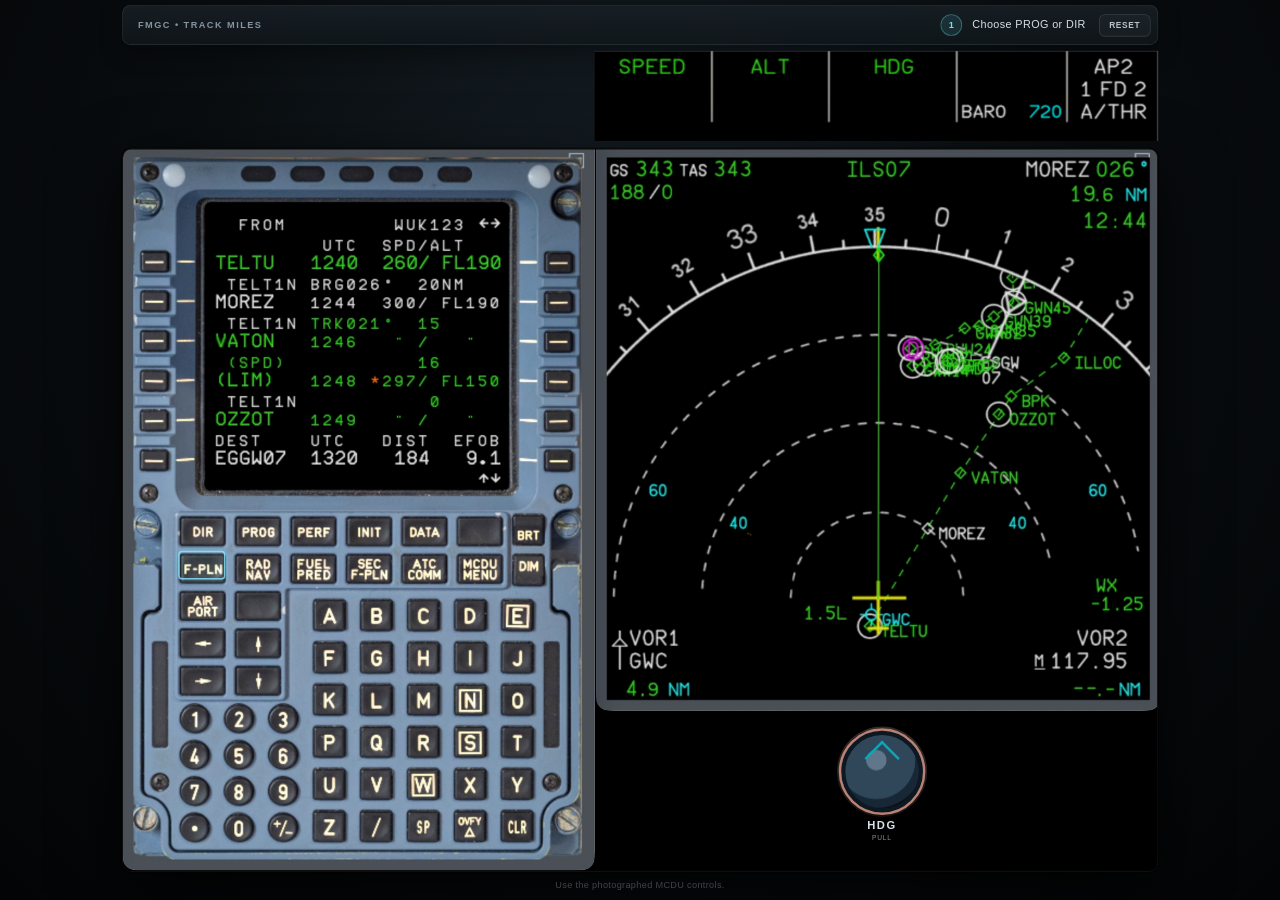
<file: assets/fmgc-trainer/index.html>
<!doctype html>
<html lang="en"><head><meta charset="utf-8"><meta name="viewport" content="width=device-width,initial-scale=1,viewport-fit=cover"><title>FMGC Progress Page Trainer</title>
<style>
*{box-sizing:border-box}html,body{margin:0;min-height:100%;background:#050708;color:#fff;font-family:Arial,sans-serif}body{display:grid;place-items:center;padding:clamp(8px,2vw,24px);background:radial-gradient(ellipse at 50% 30%,#172027 0,#090d10 52%,#030405 100%)}.trainer{width:min(97vw,1280px)}
.status{height:48px;display:flex;align-items:center;gap:16px;margin:0 0 10px;padding:0 8px 0 18px;border:1px solid #9bb0bd22;border-radius:10px;background:linear-gradient(180deg,#182026dd,#10161add);box-shadow:0 10px 28px #0005;color:#d7e0e5;font-size:13px;letter-spacing:.035em}.status:before{content:"FMGC  •  TRACK MILES";font-size:11px;font-weight:700;letter-spacing:.16em;color:#84949e;margin-right:auto}.status b{display:inline-grid;place-items:center;min-width:26px;height:26px;margin-right:8px;border-radius:50%;background:#54dff31c;color:#69e6f8;border:1px solid #65e7fa55;font-size:11px}.reset{border:1px solid #ffffff20;border-radius:7px;padding:7px 11px;background:#ffffff08;color:#b8c2c7;cursor:pointer;font-weight:700;font-size:10px;letter-spacing:.08em}.reset:hover{background:#ffffff12;color:#fff}
.unit{position:relative;width:100%;aspect-ratio:1905/1330;overflow:hidden;border:1px solid #9aabb31d;border-radius:11px;background:#000;box-shadow:0 28px 80px #000d,0 0 0 1px #000}.base{position:absolute;inset:0;width:100%;height:100%;object-fit:fill;pointer-events:none}.screen-window{position:absolute;left:7.05%;top:7.15%;width:30.18%;height:40.05%;overflow:hidden;background:#000;pointer-events:none}.screen-shot{position:absolute;left:-23.2%;top:-17.85%;width:335.6%;height:249.9%;max-width:none}.nd-window{position:absolute;left:45.55%;top:0;width:54.45%;height:76.8%;overflow:hidden;background:#000;pointer-events:none}.nd-shot{position:absolute;left:-83.65%;top:0;width:183.65%;height:130.25%;max-width:none}.scratchpad{position:absolute;left:6%;right:5%;bottom:1.8%;height:8%;font:clamp(10px,1.85vw,25px)/1.1 "Courier New",monospace;letter-spacing:.06em;color:#e8e9e6;text-shadow:0 0 4px #fff;display:flex;align-items:center}.result-field{position:absolute;left:4.7%;right:4.5%;top:58.8%;height:8.6%;display:flex;align-items:center;justify-content:space-between;background:#000;font:700 clamp(9px,1.72vw,23px)/1 "Courier New",monospace;letter-spacing:.045em;text-shadow:0 0 4px currentColor}.result-field .brg{color:#1ed71a}.result-field .to{color:#13cbe4}.scan{position:absolute;inset:0;background:repeating-linear-gradient(0deg,transparent 0 3px,#fff 4px);opacity:.035}.hdg-control{position:absolute;left:68.5%;top:81.2%;width:10.5%;height:9%;display:grid;place-items:center;border:1px solid #52616b;border-radius:9px;background:linear-gradient(#26323a,#10171c);box-shadow:inset 0 1px #697780,0 6px 12px #0007;color:#87949b;cursor:pointer;letter-spacing:.12em}.hdg-control b{display:block;color:#dbe4e8;font-size:clamp(11px,1.5vw,19px)}.hdg-control span{font-size:clamp(7px,.75vw,10px);margin-bottom:-12px}.hdg-control.ready{border-color:#60dff077;color:#68dff0}.hdg-control.ready b{color:#fff}.hdg-control.active{box-shadow:inset 0 0 0 2px #79eaff,0 0 13px #43dfff77}
.hot{position:absolute;border:0;background:transparent;color:transparent;cursor:pointer;border-radius:5px;touch-action:manipulation;transition:box-shadow .12s ease,background .12s ease}.hot:focus-visible{outline:2px solid #8ee9ff;outline-offset:1px}.hot.pressed,.hot.page-active{box-shadow:inset 0 0 0 2px #89e9ffcc,0 0 8px #55dfff55;background:#7ce8ff10}.target{animation:pulse 1.15s infinite}@keyframes pulse{50%{box-shadow:inset 0 0 0 2px #65f3ff,0 0 13px 4px #42e5ff77;background:#5cecff16}}
.message{min-height:19px;text-align:center;margin:9px 0 0;color:#84939b;font-size:11px;letter-spacing:.035em}.message.ok{color:#65ef8b}.message.err{color:#ffc357}@media(max-width:720px){body{padding:5px}.trainer{width:100%}.status{height:42px;margin-bottom:5px;padding-left:10px;font-size:10px}.status:before{content:"FMGC"}.status b{min-width:22px;height:22px}.message{font-size:10px}}
/* Original Line Logic heading knob and FMA treatment */
.fma{display:grid;grid-template-columns:1fr 1fr 1.12fr 1.15fr 1fr;width:54.45%;margin:-3px 0 9px auto;border:1px solid #52606a;border-radius:5px;background:#020303;box-shadow:0 7px 20px #0008;overflow:hidden;color:#e8ebed;font:clamp(10px,1.65vw,21px)/1.04 "Courier New",monospace;text-shadow:0 0 3px currentColor}.fma>div{min-height:62px;padding:7px 8px;border-right:2px solid #98a0a5;display:flex;flex-direction:column;align-items:center}.fma>div:last-child{border:0}.fma .green{color:#18d421}.fma .cyan{color:#18cfdf}.fma .lower{margin-top:auto;font-size:.72em;white-space:nowrap}.hdg-control{left:69.2%;top:80.2%;width:8.4%;height:auto;aspect-ratio:1;display:block;border:3px solid #b98274;border-radius:50%;background:radial-gradient(circle at 43% 36%,#60778b 0 14%,#30475a 15% 55%,#172735 56% 68%,#080d12 69%);box-shadow:inset 0 0 0 5px #0d1822,0 7px 14px #000b,0 0 0 2px #382d2b;color:transparent;letter-spacing:0}.hdg-control:before{content:"";position:absolute;left:50%;top:19%;width:28%;aspect-ratio:1;transform:translateX(-50%) rotate(45deg);border-left:3px solid #0aa7b7;border-top:3px solid #0aa7b7}.hdg-control b{position:absolute;left:50%;top:108%;transform:translateX(-50%);color:#d9e3e8;font-size:clamp(9px,1.05vw,14px);letter-spacing:.13em}.hdg-control span{position:absolute;left:50%;top:127%;transform:translateX(-50%);color:#82949d;font-size:clamp(6px,.62vw,9px);letter-spacing:.12em;margin:0}.hdg-control.ready{border-color:#d49b8b;box-shadow:inset 0 0 0 5px #0d1822,0 0 16px #48dff088,0 7px 14px #000b}.hdg-control.active{transform:translateY(-3px);box-shadow:inset 0 0 0 5px #0d1822,0 0 19px #55eaffaa,0 10px 14px #000b}@media(max-width:720px){.fma>div{min-height:42px;padding:4px}.fma{margin-bottom:5px}}
/* Supplied FMA artwork is intentionally displayed without reinterpretation. */
.fma{display:block;aspect-ratio:994/159;min-height:0;padding:0;border:0;border-radius:0;background-color:#000;background-position:center;background-repeat:no-repeat;background-size:100% 100%;box-shadow:none}.fma>div{display:none}
.radial-ready{position:absolute;left:55%;top:53.5%;width:42%;height:15%;padding:1% 2%;background:#000;color:#edf0ee;font:700 clamp(8px,1.5vw,20px)/1.15 "Courier New",monospace;letter-spacing:.08em;text-align:center;text-shadow:0 0 4px currentColor}.radial-ready span{display:block;color:#13cbe4;font-size:1.08em;margin-top:4%}
html,body{width:100%;height:100%;min-height:0;overflow:hidden}body{position:relative;display:block;padding:0}.trainer{position:absolute;left:50%;top:50%;width:min(97vw,1280px);transform:translate(-50%,-50%) scale(var(--fit-scale,1));transform-origin:center}
</style></head>
<body><main class="trainer" aria-label="Interactive FMGC exercise"><div class="status"><span id="instruction"><b>1</b> Choose PROG or DIR</span><button class="reset" id="reset">RESET</button></div><div class="fma" id="fma" hidden><div><span class="green">SPEED</span></div><div><span class="green">ALT</span></div><div><span class="green">HDG</span><span class="cyan" id="navMode">NAV</span></div><div><span class="lower">BARO&nbsp; <span class="cyan">720</span></span></div><div><span>AP2</span><span>1 FD 2</span><span>A/THR</span></div></div><div class="unit" id="unit"><img class="base" src="assets/FMGC1.jpg" alt="Airbus-style MCDU and navigation display"><div class="screen-window" id="screenWindow" hidden><img class="screen-shot" id="screenShot" src="assets/FMGC2.jpg" alt=""><div class="result-field" id="resultField" hidden><span class="brg" id="resultBrg"></span><span class="to" id="resultTo"></span></div><div class="scratchpad" id="scratchpad"></div><div class="scan"></div></div><div class="nd-window" id="ndWindow" hidden><img class="nd-shot" id="ndShot" src="assets/RO3.jpg" alt="Updated navigation display"></div><button class="hdg-control" id="hdgButton" type="button"><span>PULL</span><b>HDG</b></button></div><p class="message" id="message" aria-live="polite">Use the photographed MCDU controls.</p></main>
<script>
(()=>{
 const trainer=document.querySelector('.trainer'),unit=document.querySelector('#unit'),screenWindow=document.querySelector('#screenWindow'),screenShot=document.querySelector('#screenShot'),ndWindow=document.querySelector('#ndWindow'),ndShot=document.querySelector('#ndShot'),hdgButton=document.querySelector('#hdgButton'),fma=document.querySelector('#fma'),navMode=document.querySelector('#navMode'),scratchEl=document.querySelector('#scratchpad'),resultField=document.querySelector('#resultField'),resultBrg=document.querySelector('#resultBrg'),resultTo=document.querySelector('#resultTo'),instruction=document.querySelector('#instruction'),message=document.querySelector('#message');
 const fitTrainer=()=>{trainer.style.setProperty('--fit-scale','1');const rect=trainer.getBoundingClientRect(),scale=Math.min(1,(innerWidth-10)/rect.width,(innerHeight-10)/rect.height);trainer.style.setProperty('--fit-scale',String(scale))};
 const fixes={EGGW07:['013°','54.7'],MOREZ:['021°','20.1'],VATON:['021°','37.5'],OZZOT:['022°','51.2'],BPK:['022°','58.5'],ILLOC:['025°','68.2'],ODWAD:['010°','52.5']};let page='fpln',scratch='';const radialReady=document.createElement('div');radialReady.className='radial-ready';radialReady.innerHTML='RADIAL IN<span>253°→</span>';radialReady.hidden=true;screenWindow.append(radialReady);
 const add=(label,x,y,w,h,fn)=>{const b=document.createElement('button');b.className='hot';b.type='button';b.setAttribute('aria-label',label);Object.assign(b.style,{left:x/19.05+'%',top:y/13.30+'%',width:w/19.05+'%',height:h/13.30+'%'});b.onclick=()=>{b.classList.add('pressed');setTimeout(()=>b.classList.remove('pressed'),180);fn()};unit.appendChild(b);return b};
 const dir=add('DIR page',102,670,87,52,openDir),prog=add('PROG page',207,670,87,52,openProg),fpln=add('F-PLN page',102,739,87,54,goFpln);const xs=[344,431,518,605,691],ys=[810,889,968,1047,1126],letters='ABCDEFGHIJKLMNOPQRSTUVWXY'.split('');letters.forEach((c,i)=>add(c,xs[i%5],ys[Math.floor(i/5)],61,57,()=>type(c)));add('Z',344,1206,61,57,()=>type('Z'));const nxs=[101,184,267],nys=[1010,1084,1157];'123456789'.split('').forEach((c,i)=>add(c,nxs[i%3],nys[Math.floor(i/3)],57,57,()=>type(c)));add('decimal point',101,1206,57,57,()=>type('.'));add('0',184,1206,57,57,()=>type('0'));add('plus or minus',267,1206,57,57,()=>type('-'));add('Clear one character',687,1204,62,58,clear);const toLsk=add('Right line select key beside TO',757,397,60,56,selectTo),odwadLsk=add('Select ODWAD direct-to waypoint',30,324,61,56,selectOdwad),insertLsk=add('Insert direct-to ODWAD',756,540,61,58,insertDirect);
 function setMessage(text,kind=''){message.textContent=text;message.className='message '+kind}
 function updateRings(){dir.classList.toggle('page-active',page.startsWith('dir')||page==='hdg');prog.classList.toggle('page-active',page==='prog'||page==='result');fpln.classList.toggle('page-active',page==='fpln');toLsk.classList.toggle('target',page==='prog'&&!!fixes[scratch]);odwadLsk.classList.toggle('target',page==='dirList');insertLsk.classList.toggle('target',page==='dirSelected');hdgButton.classList.toggle('ready',page==='dirInserted');hdgButton.classList.toggle('active',page==='hdg')}
 function setFma(mode){fma.hidden=!mode;if(mode)fma.style.backgroundImage=`url("assets/${mode==='nav'?'FMA-NAV':'FMA-HDG'}.png")`}
 function openProg(){page='prog';scratch='';setFma('hdg');radialReady.hidden=true;screenWindow.hidden=false;ndWindow.hidden=true;screenShot.src='assets/FMGC2.jpg';resultField.hidden=true;scratchEl.textContent='';instruction.innerHTML='<b>2</b> Type a waypoint';setMessage('Enter EGGW07, MOREZ, VATON, OZZOT, BPK, ILLOC or ODWAD.');updateRings()}
 function goFpln(){page='fpln';scratch='';setFma('hdg');radialReady.hidden=true;screenWindow.hidden=true;ndWindow.hidden=true;resultField.hidden=true;scratchEl.textContent='';instruction.innerHTML='<b>1</b> Choose PROG or DIR';setMessage('Flight plan page.');updateRings()}
 function setReference(name,showNd=true){screenWindow.hidden=false;screenShot.src='assets/'+name+'.jpg';radialReady.hidden=true;resultField.hidden=true;scratchEl.textContent='';if(showNd){ndWindow.hidden=false;ndShot.src='assets/'+name+'.jpg'}}
 function openDir(){page='dirList';scratch='';setFma('hdg');setReference('RO2',false);instruction.innerHTML='<b>DIR 1</b> Select ODWAD';setMessage('Use the left line-select key beside ODWAD.');updateRings()}
 function selectOdwad(){if(page!=='dirList')return;page='dirSelected';setReference('RO3');radialReady.hidden=false;ndShot.src='assets/RO4.jpg';instruction.innerHTML='<b>DIR 2</b> Select DIR TO INSERT*';setMessage('RADIAL IN 253° is already loaded. Use the bottom-right INSERT line key.');updateRings()}
 function insertDirect(){if(page!=='dirSelected')return;page='dirInserted';setReference('RO5');setFma('nav');instruction.innerHTML='<b>DIR 3</b> Pull HDG when ready';setMessage('Direct to ODWAD with RADIAL IN 253° is active — NAV is blue.','ok');updateRings()}
 function pullHeading(){if(page!=='dirInserted'&&page!=='hdg')return;page='hdg';setFma('hdg');ndWindow.hidden=false;ndShot.src='assets/RO6.jpg';instruction.innerHTML='<b>✓</b> HDG selected';setMessage('Heading selected — NAV clears from the FMA and the ND line updates.','ok');updateRings()}
 function type(c){if(page!=='prog'||scratch.length>=10)return;scratch+=c;scratchEl.textContent=scratch;instruction.innerHTML=fixes[scratch]?'<b>3</b> Select TO with the right line key':'<b>2</b> Type a waypoint';setMessage(fixes[scratch]?'Entry ready — select the line key beside TO.':'SCRATCHPAD  ·  '+scratch);updateRings()}
 function clear(){if(page!=='prog'||!scratch)return;scratch=scratch.slice(0,-1);scratchEl.textContent=scratch;instruction.innerHTML=fixes[scratch]?'<b>3</b> Select TO with the right line key':'<b>2</b> Type a waypoint';setMessage(scratch?'SCRATCHPAD  ·  '+scratch:'Scratchpad cleared.');updateRings()}
 function selectTo(){if(page!=='prog')return;const value=fixes[scratch];if(!value){setMessage(scratch?'Waypoint not recognised. Check the entry.':'Type a waypoint first.','err');return}const fix=scratch;page='result';screenShot.src='assets/FMGC2.jpg';scratch='';scratchEl.textContent='';resultBrg.textContent=value[0]+' / '+value[1];resultTo.textContent='TO '+fix;resultField.hidden=false;instruction.innerHTML='<b>✓</b> '+value[0]+' / '+value[1]+' NM';setMessage(fix+'  ·  TRACK MILES DISPLAYED','ok');updateRings()}
 function reset(){goFpln();setMessage('Use the photographed MCDU controls.')}
 hdgButton.onclick=pullHeading;document.querySelector('#reset').onclick=reset;addEventListener('keydown',e=>{if(/^[a-z0-9.]$/i.test(e.key))type(e.key.toUpperCase());else if(e.key==='Backspace'||e.key==='Delete')clear();else if(e.key==='Enter')selectTo()});addEventListener('resize',fitTrainer);addEventListener('load',fitTrainer);setFma('hdg');updateRings();requestAnimationFrame(fitTrainer);
})();
</script></body></html>
</file>
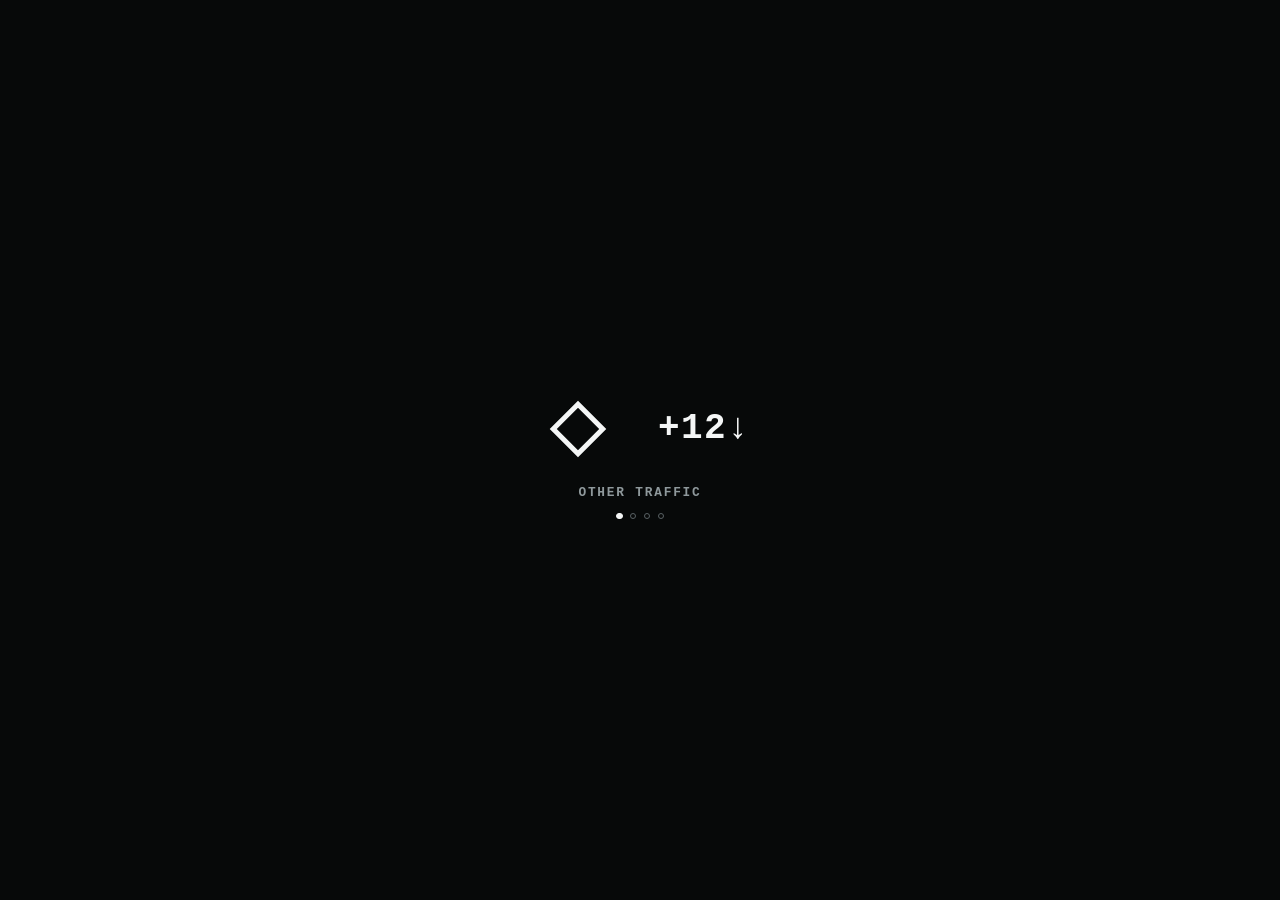
<file: assets/tcas-threat-sequence.html>
<!doctype html>
<html lang="en">
<head>
  <meta charset="utf-8">
  <meta name="viewport" content="width=device-width, initial-scale=1">
  <title>TCAS Threat Sequence</title>
  <style>
    :root {
      color-scheme: dark;
      --white: #f4f6f6;
      --amber: #f0a72f;
      --red: #ed3d3d;
      --muted: #8f999c;
      --panel: #070909;
      --edge: #343a3c;
    }

    * { box-sizing: border-box; }

    html, body { min-height: 100%; }

    body {
      margin: 0;
      background: var(--panel);
      color: var(--white);
      font-family: ui-monospace, SFMono-Regular, Menlo, Monaco, Consolas, "Liberation Mono", monospace;
    }

    .tcas {
      min-height: 100vh;
      display: grid;
      place-items: center;
      padding: clamp(1rem, 5vw, 1.75rem);
      overflow: hidden;
    }

    .display {
      display: grid;
      place-items: center;
      align-content: center;
      gap: 0.55rem;
      width: min(100%, 25rem);
      min-height: 0;
    }

    .contact {
      display: flex;
      align-items: center;
      justify-content: center;
      gap: clamp(1rem, 6vw, 2rem);
      color: var(--white);
      transition: color 180ms ease;
    }

    .symbol-box {
      width: clamp(4.5rem, 22vw, 6rem);
      height: clamp(4.5rem, 22vw, 6rem);
      display: grid;
      place-items: center;
    }

    .symbol {
      width: clamp(2rem, 10vw, 2.75rem);
      aspect-ratio: 1;
      background: currentColor;
      transition: width 180ms ease, border-radius 180ms ease, transform 180ms ease, background 180ms ease;
    }

    .symbol.open-diamond {
      width: clamp(1.9rem, 9vw, 2.5rem);
      border: clamp(0.25rem, 1.2vw, 0.34rem) solid currentColor;
      background: transparent;
      transform: rotate(45deg);
    }

    .symbol.solid-diamond { transform: rotate(45deg); }
    .symbol.ta { border-radius: 50%; }
    .symbol.ra { border-radius: 0; }

    .altitude {
      min-width: 4.2ch;
      font-size: clamp(1.55rem, 8vw, 2.25rem);
      font-weight: 750;
      line-height: 1;
      letter-spacing: 0.04em;
      font-variant-numeric: tabular-nums;
    }

    .caption {
      min-height: 1.2em;
      margin: 0;
      color: var(--muted);
      font-size: clamp(0.68rem, 2.8vw, 0.8rem);
      font-weight: 700;
      letter-spacing: 0.14em;
      text-align: center;
      text-transform: uppercase;
    }

    .progress {
      display: flex;
      gap: 0.45rem;
      margin-top: 0.2rem;
    }

    .progress span {
      width: 0.42rem;
      height: 0.42rem;
      border: 1px solid #596164;
      border-radius: 50%;
      background: transparent;
    }

    .progress span.active { background: currentColor; border-color: currentColor; }

    @media (prefers-reduced-motion: reduce) {
      .contact, .symbol { transition: none; }
    }
  </style>
</head>
<body>
  <main class="tcas" aria-label="TCAS threat sequence animation">
    <section class="display" aria-live="polite" aria-atomic="true">
      <div class="contact" id="contact">
        <div class="symbol-box" aria-hidden="true">
          <div class="symbol open-diamond" id="symbol"></div>
        </div>
        <div class="altitude" id="altitude">+12↓</div>
      </div>
      <p class="caption" id="caption">Other traffic</p>
      <div class="progress" id="progress" aria-hidden="true">
        <span class="active"></span><span></span><span></span><span></span>
      </div>
    </section>
  </main>

  <script>
    (() => {
      "use strict";

      const stages = [
        { shape: "open-diamond", altitude: "+12↓", label: "Other traffic", color: "var(--white)" },
        { shape: "solid-diamond", altitude: "+08↓", label: "Proximate traffic", color: "var(--white)" },
        { shape: "ta", altitude: "+04↓", label: "Traffic advisory", color: "var(--amber)" },
        { shape: "ra", altitude: "+01↓", label: "Resolution advisory", color: "var(--red)" }
      ];
      const intervalMs = 1800;
      const contact = document.getElementById("contact");
      const symbol = document.getElementById("symbol");
      const altitude = document.getElementById("altitude");
      const caption = document.getElementById("caption");
      const dots = [...document.querySelectorAll("#progress span")];
      let index = 0;
      let timer;

      function render() {
        const stage = stages[index];
        symbol.className = `symbol ${stage.shape}`;
        altitude.textContent = stage.altitude;
        caption.textContent = stage.label;
        contact.style.color = stage.color;
        dots.forEach((dot, dotIndex) => dot.classList.toggle("active", dotIndex === index));
      }

      function schedule() {
        window.clearTimeout(timer);
        timer = window.setTimeout(() => {
          index = (index + 1) % stages.length;
          render();
          schedule();
        }, intervalMs);
      }

      document.addEventListener("visibilitychange", () => {
        if (document.hidden) window.clearTimeout(timer);
        else schedule();
      });

      render();
      schedule();
    })();
  </script>
</body>
</html>
</file>
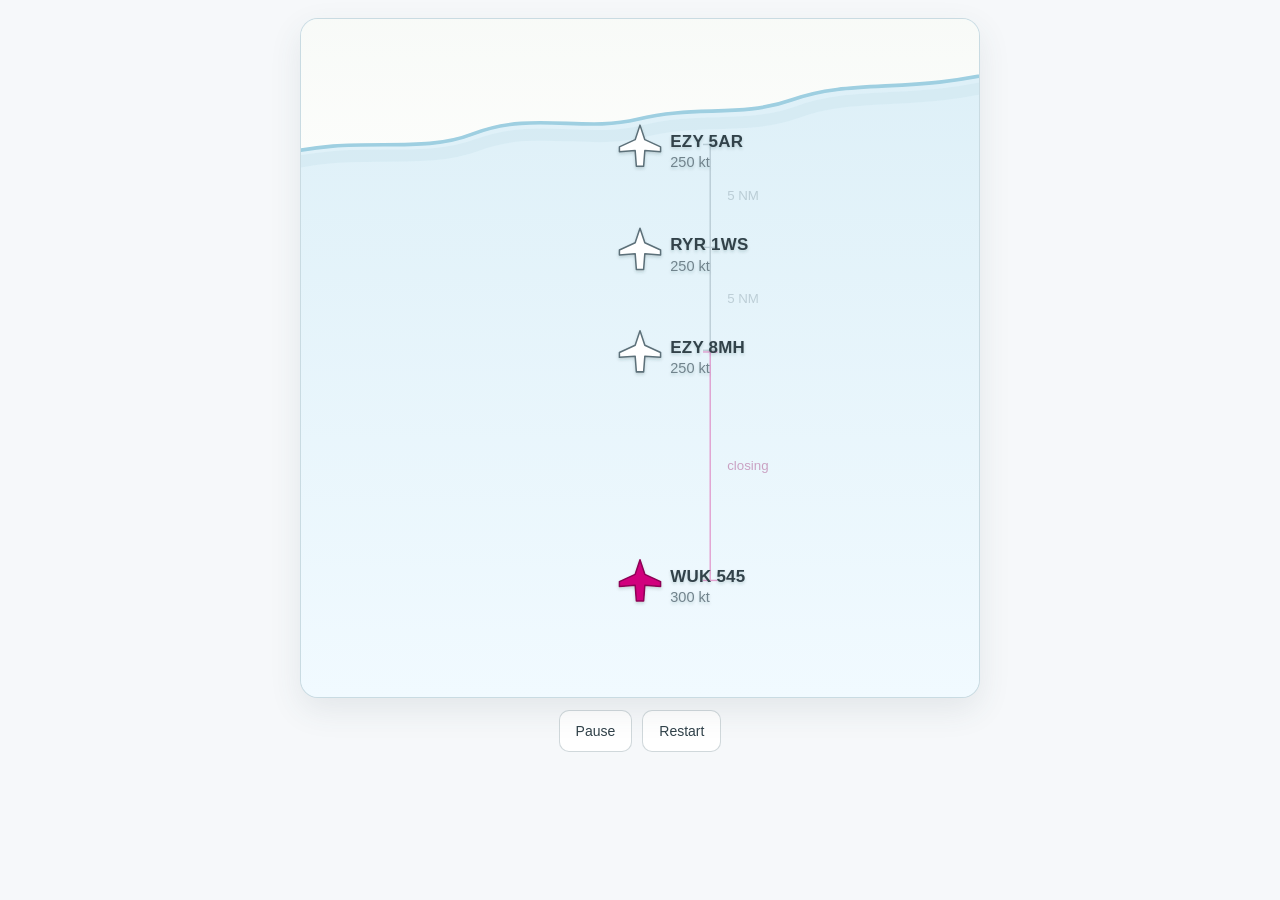
<file: assets/traffic-animation/Line_Logic_Traffic_Animation.html>
<!doctype html>
<html lang="en">
<head>
  <meta charset="utf-8">
  <meta name="viewport" content="width=device-width, initial-scale=1">
  <title>Line Logic — Traffic Compression</title>
  <style>
    :root {
      color-scheme: light;
      --page: #f6f8fa;
      --panel: #e7f5fb;
      --sea-top: #dceff7;
      --sea-bottom: #f1faff;
      --land-top: #f3f7f4;
      --land-bottom: #fcfdfb;
      --coast: #9ecfe1;
      --coast-soft: #cfe8f1;
      --text: #31424a;
      --muted: #70838c;
      --guide: #718792;
      --white-plane: #ffffff;
      --white-plane-stroke: #5c7079;
      --magenta: #d1007d;
      --magenta-dark: #8e0056;
    }

    * { box-sizing: border-box; }

    html, body {
      min-height: 100%;
      margin: 0;
      background: var(--page);
      font-family: -apple-system, BlinkMacSystemFont, "Segoe UI", Arial, sans-serif;
      color: var(--text);
    }

    body {
      display: grid;
      place-items: center;
      padding: 18px;
    }

    .animation-shell {
      width: min(92vw, 680px);
    }

    .stage {
      position: relative;
      width: 100%;
      aspect-ratio: 1 / 1;
      overflow: hidden;
      border: 1px solid rgba(70, 100, 112, 0.18);
      border-radius: 18px;
      background: var(--panel);
      box-shadow: 0 12px 32px rgba(55, 78, 87, 0.10);
    }

    svg {
      display: block;
      width: 100%;
      height: 100%;
    }

    .controls {
      display: flex;
      justify-content: center;
      gap: 10px;
      padding-top: 12px;
    }

    button {
      min-height: 42px;
      padding: 0 16px;
      border: 1px solid rgba(70, 100, 112, 0.25);
      border-radius: 10px;
      background: white;
      color: var(--text);
      font: inherit;
      font-size: 14px;
      cursor: pointer;
    }

    button:hover { background: #f9fbfc; }
    button:focus-visible { outline: 3px solid rgba(209, 0, 125, 0.25); outline-offset: 2px; }

    .plane-label {
      font-size: 14px;
      font-weight: 700;
      fill: var(--text);
      letter-spacing: 0.2px;
    }

    .speed-label {
      font-size: 12px;
      fill: var(--muted);
    }

    .spacing-label {
      font-size: 11px;
      fill: var(--guide);
    }

    .rear-spacing-label {
      font-size: 11px;
      fill: var(--magenta-dark);
    }

    .clean .controls { display: none; }
    .clean body {
      width: 100vw;
      height: 100vh;
      min-height: 0;
      padding: 0;
      overflow: hidden;
      background: transparent;
    }
    .clean .animation-shell { width: min(100vw, 100vh); }
    .clean .stage { border: 0; border-radius: 0; box-shadow: none; }

    @media (prefers-reduced-motion: reduce) {
      .controls::before {
        content: "Reduced-motion mode";
        align-self: center;
        color: var(--muted);
        font-size: 13px;
        margin-right: 4px;
      }
    }
  </style>
</head>
<body>
  <main class="animation-shell" aria-label="Line Logic traffic compression animation">
    <div class="stage">
      <svg id="trafficScene" viewBox="0 0 560 560" role="img"
           aria-label="Four aircraft moving north toward a pale coastline. Three aircraft are white and maintain five nautical mile spacing. WUK 545 is magenta, closes from behind at 300 knots, and slows to 250 knots on reaching five nautical mile spacing.">
        <defs>
          <linearGradient id="seaWash" x1="0" y1="0" x2="0" y2="1">
            <stop offset="0%" stop-color="#dceff7"/>
            <stop offset="100%" stop-color="#f1faff"/>
          </linearGradient>
          <linearGradient id="landWash" x1="0" y1="0" x2="0" y2="1">
            <stop offset="0%" stop-color="#f3f7f4"/>
            <stop offset="100%" stop-color="#fcfdfb"/>
          </linearGradient>
          <filter id="planeShadow" x="-30%" y="-30%" width="160%" height="160%">
            <feDropShadow dx="0" dy="1.5" stdDeviation="1.5" flood-color="#29404a" flood-opacity="0.20"/>
          </filter>
        </defs>

        <rect width="560" height="560" fill="url(#seaWash)"/>

        <g id="landLayer">
          <path d="M-20 112
                   C45 94 96 112 142 94
                   C191 75 233 93 278 82
                   C325 70 363 81 405 66
                   C455 48 503 61 580 42
                   L580 -130 L-20 -130 Z"
                fill="url(#landWash)"/>
          <path d="M-20 112
                   C45 94 96 112 142 94
                   C191 75 233 93 278 82
                   C325 70 363 81 405 66
                   C455 48 503 61 580 42"
                fill="none" stroke="#9ecfe1" stroke-width="3"/>
          <path d="M-20 121
                   C48 103 98 121 146 103
                   C194 85 237 103 282 92
                   C329 80 368 91 410 76
                   C459 58 508 71 580 52"
                fill="none" stroke="#cfe8f1" stroke-width="10" opacity="0.55"/>
        </g>

        <g id="leadGuides" opacity="0.34">
          <line x1="338" y1="105" x2="338" y2="190" stroke="#718792" stroke-width="1.2"/>
          <line x1="332" y1="105" x2="344" y2="105" stroke="#718792" stroke-width="1.2"/>
          <line x1="332" y1="190" x2="344" y2="190" stroke="#718792" stroke-width="1.2"/>
          <text x="352" y="151" class="spacing-label">5 NM</text>

          <line x1="338" y1="190" x2="338" y2="275" stroke="#718792" stroke-width="1.2"/>
          <line x1="332" y1="275" x2="344" y2="275" stroke="#718792" stroke-width="1.2"/>
          <text x="352" y="236" class="spacing-label">5 NM</text>
        </g>

        <g id="rearGuide" opacity="0.34">
          <line id="rearGuideLine" x1="338" y1="275" x2="338" y2="465" stroke="#d1007d" stroke-width="1.2"/>
          <line x1="332" y1="275" x2="344" y2="275" stroke="#d1007d" stroke-width="1.2"/>
          <line id="rearGuideTick" x1="332" y1="465" x2="344" y2="465" stroke="#d1007d" stroke-width="1.2"/>
          <text id="rearGuideText" x="352" y="374" class="rear-spacing-label">closing</text>
        </g>

        <g id="aircraftLayer"></g>
      </svg>
    </div>

    <div class="controls" aria-label="Animation controls">
      <button type="button" id="pauseButton">Pause</button>
      <button type="button" id="restartButton">Restart</button>
    </div>
  </main>

  <script>
    (() => {
      "use strict";

      if (new URLSearchParams(window.location.search).get("clean") === "1") {
        document.documentElement.classList.add("clean");
      }

      const svgNS = "http://www.w3.org/2000/svg";
      const layer = document.getElementById("aircraftLayer");
      const landLayer = document.getElementById("landLayer");
      const leadGuides = document.getElementById("leadGuides");
      const rearGuide = document.getElementById("rearGuide");
      const rearGuideLine = document.getElementById("rearGuideLine");
      const rearGuideTick = document.getElementById("rearGuideTick");
      const rearGuideText = document.getElementById("rearGuideText");
      const pauseButton = document.getElementById("pauseButton");
      const restartButton = document.getElementById("restartButton");

      const reducedMotion = window.matchMedia("(prefers-reduced-motion: reduce)").matches;
      const centreX = 280;
      const fiveNm = 85;

      const aircraftData = [
        { callsign: "EZY 5AR", baseY: 105, rear: false },
        { callsign: "RYR 1WS", baseY: 190, rear: false },
        { callsign: "EZY 8MH", baseY: 275, rear: false },
        { callsign: "WUK 545", baseY: 465, rear: true }
      ];

      function createSvg(tag, attributes = {}) {
        const node = document.createElementNS(svgNS, tag);
        Object.entries(attributes).forEach(([key, value]) => node.setAttribute(key, String(value)));
        return node;
      }

      function makeAircraft(data) {
        const group = createSvg("g", { filter: "url(#planeShadow)" });
        const plane = createSvg("path", {
          d: "M0 -17 L4 -5 L17 1 L17 5 L4 4 L3 17 L-3 17 L-4 4 L-17 5 L-17 1 L-4 -5 Z",
          fill: data.rear ? "#d1007d" : "#ffffff",
          stroke: data.rear ? "#8e0056" : "#5c7079",
          "stroke-width": 1.25,
          "stroke-linejoin": "round"
        });

        const callsign = createSvg("text", {
          x: 25,
          y: 1,
          class: "plane-label"
        });
        callsign.textContent = data.callsign;

        const speed = createSvg("text", {
          x: 25,
          y: 18,
          class: "speed-label"
        });
        speed.textContent = data.rear ? "300 kt" : "250 kt";

        group.append(plane, callsign, speed);
        layer.appendChild(group);

        return { ...data, group, speed };
      }

      const planes = aircraftData.map(makeAircraft);
      const rearTargetBaseY = aircraftData[2].baseY + fiveNm;

      let startedAt = performance.now();
      let pausedAt = 0;
      let paused = false;

      const loopDuration = 13.2;
      const activeDuration = 11.5;

      function clamp(value, min, max) {
        return Math.min(max, Math.max(min, value));
      }

      function smoothStep(value) {
        const p = clamp(value, 0, 1);
        return p * p * (3 - 2 * p);
      }

      function rearState(t) {
        if (t < 1.2) {
          return { y: aircraftData[3].baseY, speed: 300, phase: "closing" };
        }

        if (t < 9.4) {
          const progress = smoothStep((t - 1.2) / 8.2);
          return {
            y: aircraftData[3].baseY + (rearTargetBaseY - aircraftData[3].baseY) * progress,
            speed: 300 + (250 - 300) * progress,
            phase: progress > 0.965 ? "established" : "closing"
          };
        }

        return { y: rearTargetBaseY, speed: 250, phase: "established" };
      }

      function update(now) {
        if (!paused) {
          const elapsed = (now - startedAt) / 1000;
          const cycleTime = elapsed % loopDuration;
          const t = Math.min(cycleTime, activeDuration);

          const fadeIn = clamp(cycleTime / 0.45, 0, 1);
          const fadeOut = cycleTime > 12.45 ? clamp((13.2 - cycleTime) / 0.55, 0, 1) : 1;
          const sceneOpacity = Math.min(fadeIn, fadeOut);
          document.getElementById("trafficScene").style.opacity = String(sceneOpacity);

          const streamProgress = smoothStep(t / activeDuration);
          const streamShift = -58 * streamProgress;
          const coastShift = 38 * streamProgress;
          const subtleSway = Math.sin(t * 0.75) * 1.5;

          landLayer.setAttribute("transform", `translate(0 ${coastShift.toFixed(2)})`);
          leadGuides.setAttribute("transform", `translate(0 ${streamShift.toFixed(2)})`);

          planes.slice(0, 3).forEach((plane, index) => {
            const bob = Math.sin(t * 0.95 + index * 0.7) * 1.2;
            const y = plane.baseY + streamShift + bob;
            plane.group.setAttribute("transform", `translate(${centreX} ${y.toFixed(2)})`);
            plane.speed.textContent = "250 kt";
          });

          const rearPlane = planes[3];
          const rear = rearState(t);
          const rearBob = Math.sin(t * 0.95 + 2.1) * 1.2;
          const rearY = rear.y + streamShift + rearBob;
          rearPlane.group.setAttribute("transform", `translate(${centreX} ${rearY.toFixed(2)})`);
          rearPlane.speed.textContent = `${Math.round(rear.speed / 5) * 5} kt`;

          const thirdY = aircraftData[2].baseY + streamShift;
          rearGuide.setAttribute("transform", "translate(0 0)");
          rearGuideLine.setAttribute("y1", thirdY.toFixed(2));
          rearGuideLine.setAttribute("y2", rearY.toFixed(2));
          rearGuideTick.setAttribute("y1", rearY.toFixed(2));
          rearGuideTick.setAttribute("y2", rearY.toFixed(2));
          rearGuideText.setAttribute("y", ((thirdY + rearY) / 2 + 4).toFixed(2));
          rearGuideText.textContent = rear.phase === "established" ? "5 NM" : "closing";
          rearGuide.setAttribute("opacity", rear.phase === "established" ? "0.52" : "0.34");
        }

        requestAnimationFrame(update);
      }

      pauseButton.addEventListener("click", () => {
        paused = !paused;
        if (paused) {
          pausedAt = performance.now();
          pauseButton.textContent = "Play";
        } else {
          startedAt += performance.now() - pausedAt;
          pauseButton.textContent = "Pause";
        }
      });

      restartButton.addEventListener("click", () => {
        startedAt = performance.now();
        paused = false;
        pauseButton.textContent = "Pause";
      });

      if (reducedMotion) {
        paused = true;
        pauseButton.textContent = "Play";
        const t = 9.4;
        const streamShift = -46;
        landLayer.setAttribute("transform", "translate(0 30)");
        leadGuides.setAttribute("transform", `translate(0 ${streamShift})`);

        planes.slice(0, 3).forEach((plane) => {
          plane.group.setAttribute("transform", `translate(${centreX} ${plane.baseY + streamShift})`);
        });

        const rear = planes[3];
        const rearY = rearTargetBaseY + streamShift;
        rear.group.setAttribute("transform", `translate(${centreX} ${rearY})`);
        rear.speed.textContent = "250 kt";
        rearGuideLine.setAttribute("y1", aircraftData[2].baseY + streamShift);
        rearGuideLine.setAttribute("y2", rearY);
        rearGuideTick.setAttribute("y1", rearY);
        rearGuideTick.setAttribute("y2", rearY);
        rearGuideText.setAttribute("y", (aircraftData[2].baseY + streamShift + rearY) / 2 + 4);
        rearGuideText.textContent = "5 NM";
      }

      requestAnimationFrame(update);
    })();
  </script>
</body>
</html>
</file>
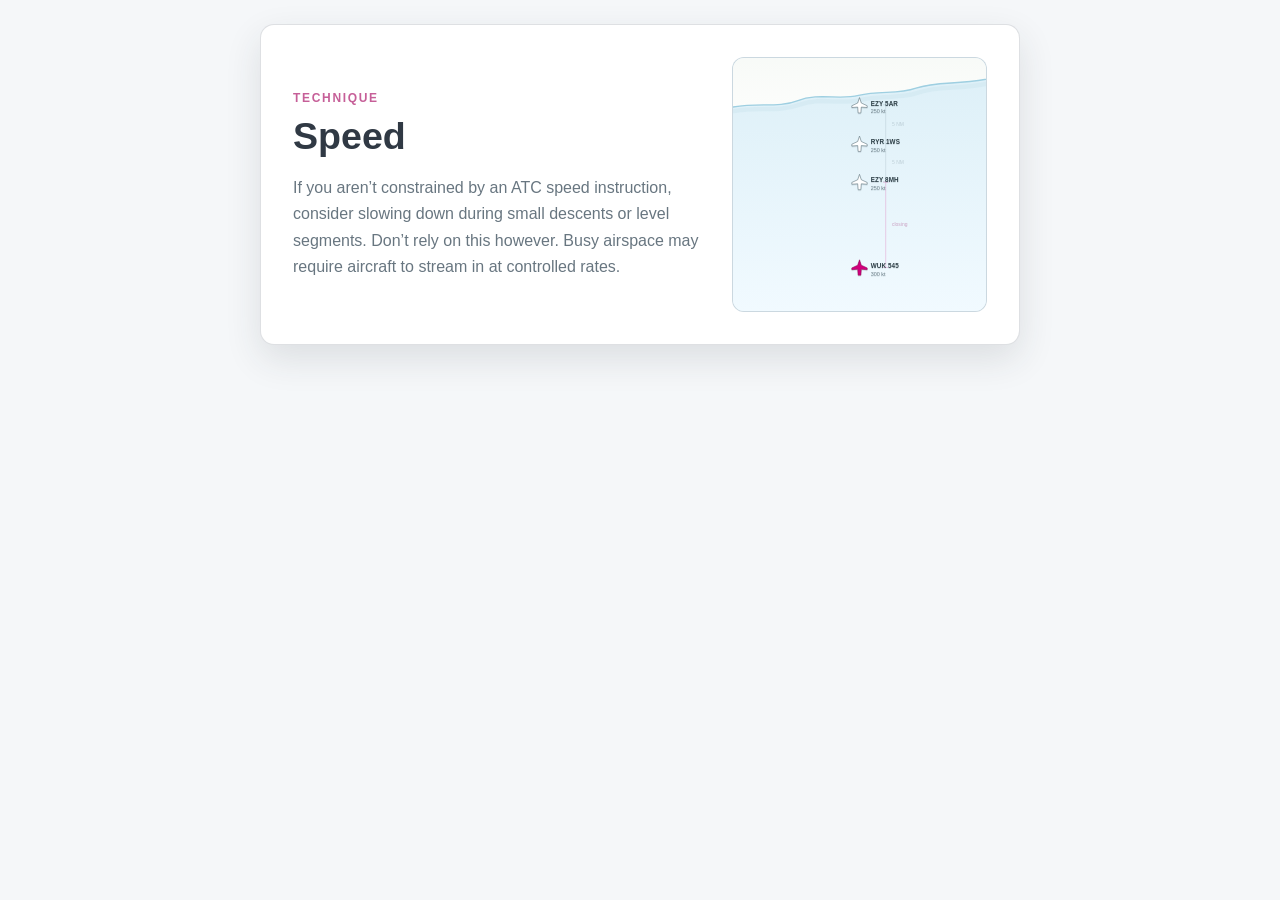
<file: assets/traffic-animation/speed-explainer.html>
<!doctype html>
<html lang="en">
<head>
  <meta charset="utf-8">
  <meta name="viewport" content="width=device-width, initial-scale=1">
  <title>Speed</title>
  <style>
    :root {
      color-scheme: light;
      --page: #f5f7f9;
      --panel: #ffffff;
      --text: #3f4a55;
      --muted: #687680;
      --magenta: #c65f98;
      --border: rgba(91, 101, 115, 0.2);
    }

    * {
      box-sizing: border-box;
    }

    html,
    body {
      width: 100%;
      min-height: 100%;
      margin: 0;
    }

    body {
      display: grid;
      place-items: center;
      padding: 24px;
      color: var(--text);
      background: var(--page);
      font-family: -apple-system, BlinkMacSystemFont, "Segoe UI", Arial, sans-serif;
    }

    main {
      display: grid;
      grid-template-columns: minmax(0, 1fr) 255px;
      gap: 32px;
      align-items: center;
      width: min(760px, 100%);
      padding: 32px;
      background: var(--panel);
      border: 1px solid var(--border);
      border-radius: 14px;
      box-shadow: 0 14px 36px rgba(38, 46, 55, 0.12);
    }

    .copy {
      min-width: 0;
    }

    .eyebrow {
      margin: 0 0 9px;
      color: var(--magenta);
      font-size: 0.75rem;
      font-weight: 800;
      letter-spacing: 0.14em;
      text-transform: uppercase;
    }

    h1 {
      margin: 0 0 18px;
      color: #303944;
      font-size: clamp(1.7rem, 4vw, 2.35rem);
      line-height: 1.05;
    }

    p {
      margin: 0;
      color: var(--muted);
      font-size: 1rem;
      line-height: 1.65;
    }

    iframe {
      display: block;
      width: 255px;
      height: 255px;
      border: 1px solid var(--border);
      border-radius: 12px;
      background: #e7f5fb;
    }

    @media (max-width: 680px) {
      body {
        padding: 14px;
      }

      main {
        grid-template-columns: 1fr;
        gap: 22px;
        padding: 22px;
      }

      iframe {
        width: min(255px, 100%);
        height: min(255px, calc(100vw - 72px));
        margin: 0 auto;
        aspect-ratio: 1;
      }
    }
  </style>
</head>
<body>
  <main>
    <section class="copy" aria-labelledby="speedTitle">
      <p class="eyebrow">Technique</p>
      <h1 id="speedTitle">Speed</h1>
      <p>If you aren’t constrained by an ATC speed instruction, consider slowing down during small descents or level segments. Don’t rely on this however. Busy airspace may require aircraft to stream in at controlled rates.</p>
    </section>

    <iframe
      src="Line_Logic_Traffic_Animation.html?clean=1&amp;v=20260907-1"
      title="Traffic compression animation"
      sandbox="allow-scripts"
      referrerpolicy="no-referrer"
    ></iframe>
  </main>
</body>
</html>
</file>
